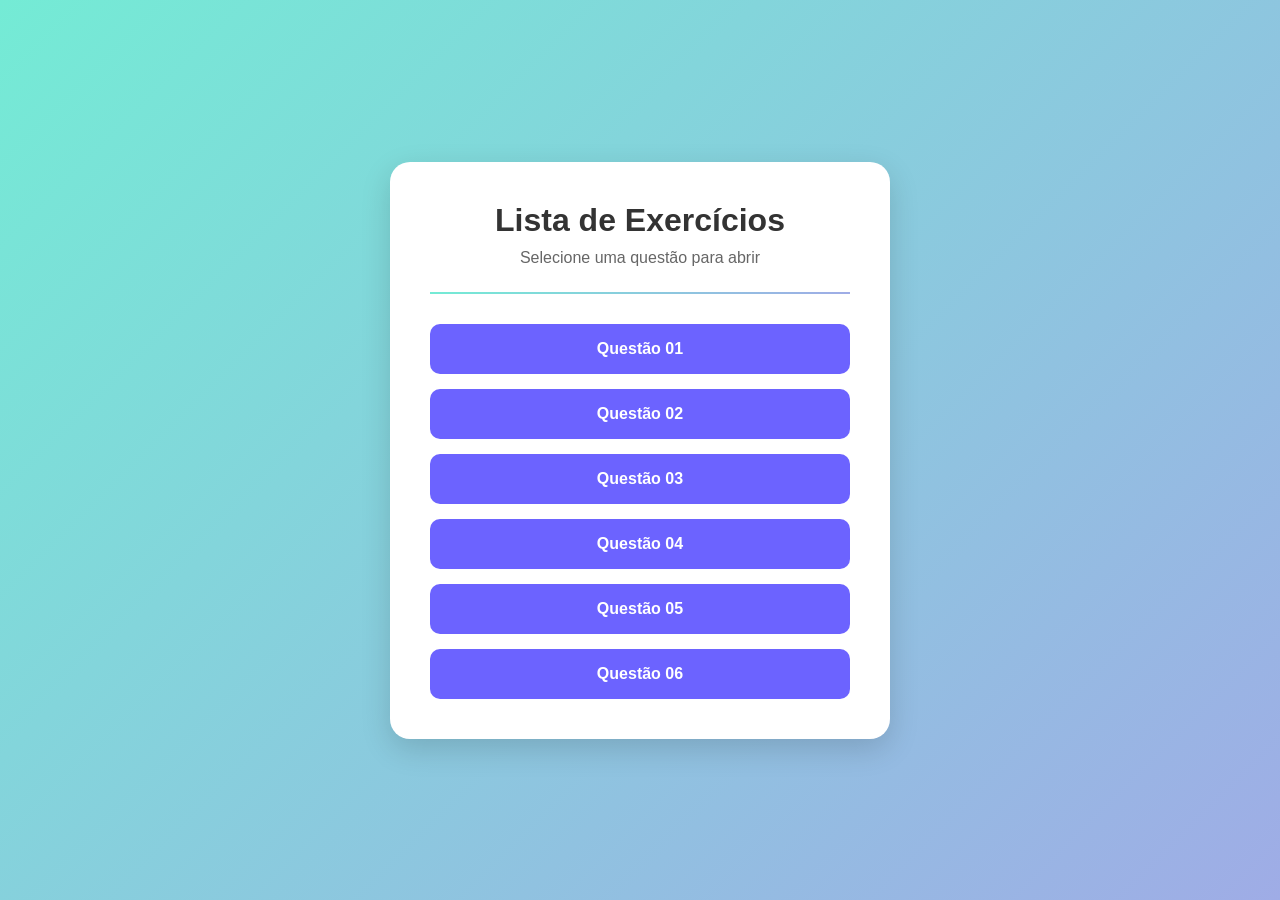
<file: index.html>
<!DOCTYPE html>
<html lang="pt-BR">
<head>
    <meta charset="UTF-8">
    <meta name="viewport" content="width=device-width, initial-scale=1.0">
    <title>Lista de Atividades</title>
    <style>
        *{
            margin: 0;
            padding: 0;
            box-sizing: border-box;
        }

        body{
            font-family: 'Segoe UI', Tahoma, Geneva, Verdana, sans-serif;
            background: linear-gradient(135deg, #74ebd5, #9face6);
            min-height: 100vh;
            display: flex;
            justify-content: center;
            align-items: center;
        }

        #container{
            width: 500px;
            background: #fff;
            padding: 40px;
            border-radius: 20px;
            box-shadow: 0 10px 30px rgba(0,0,0,0.15);
            text-align: center;
        }

        h1{
            color: #333;
            margin-bottom: 10px;
        }

        p{
            color: #666;
            margin-bottom: 25px;
        }

        hr{
            border: none;
            height: 2px;
            background: linear-gradient(to right, #74ebd5, #9face6);
            margin-bottom: 30px;
        }

        .botoes{
            display: flex;
            flex-direction: column;
            gap: 15px;
        }

        button{
            width: 100%;
            height: 50px;
            border: none;
            border-radius: 10px;
            background: #6c63ff;
            color: white;
            font-size: 16px;
            font-weight: bold;
            cursor: pointer;
            transition: 0.3s;
        }

        button:hover{
            background: #5548f0;
            transform: translateY(-2px);
        }
    </style>
</head>
<body>

    <div id="container">
        <h1>Lista de Exercícios</h1>
        <p>Selecione uma questão para abrir</p>

        <hr>

        <div class="botoes">
            <button onclick="location.href='questoes/q01.html'">Questão 01</button>
            <button onclick="location.href='questoes/q02.html'">Questão 02</button>
            <button onclick="location.href='questoes/q03.html'">Questão 03</button>
            <button onclick="location.href='questoes/q04.html'">Questão 04</button>
            <button onclick="location.href='questoes/q05.html'">Questão 05</button>
            <button onclick="location.href='questoes/q06.html'">Questão 06</button>
        </div>
    </div>

</body>
</html>
</file>
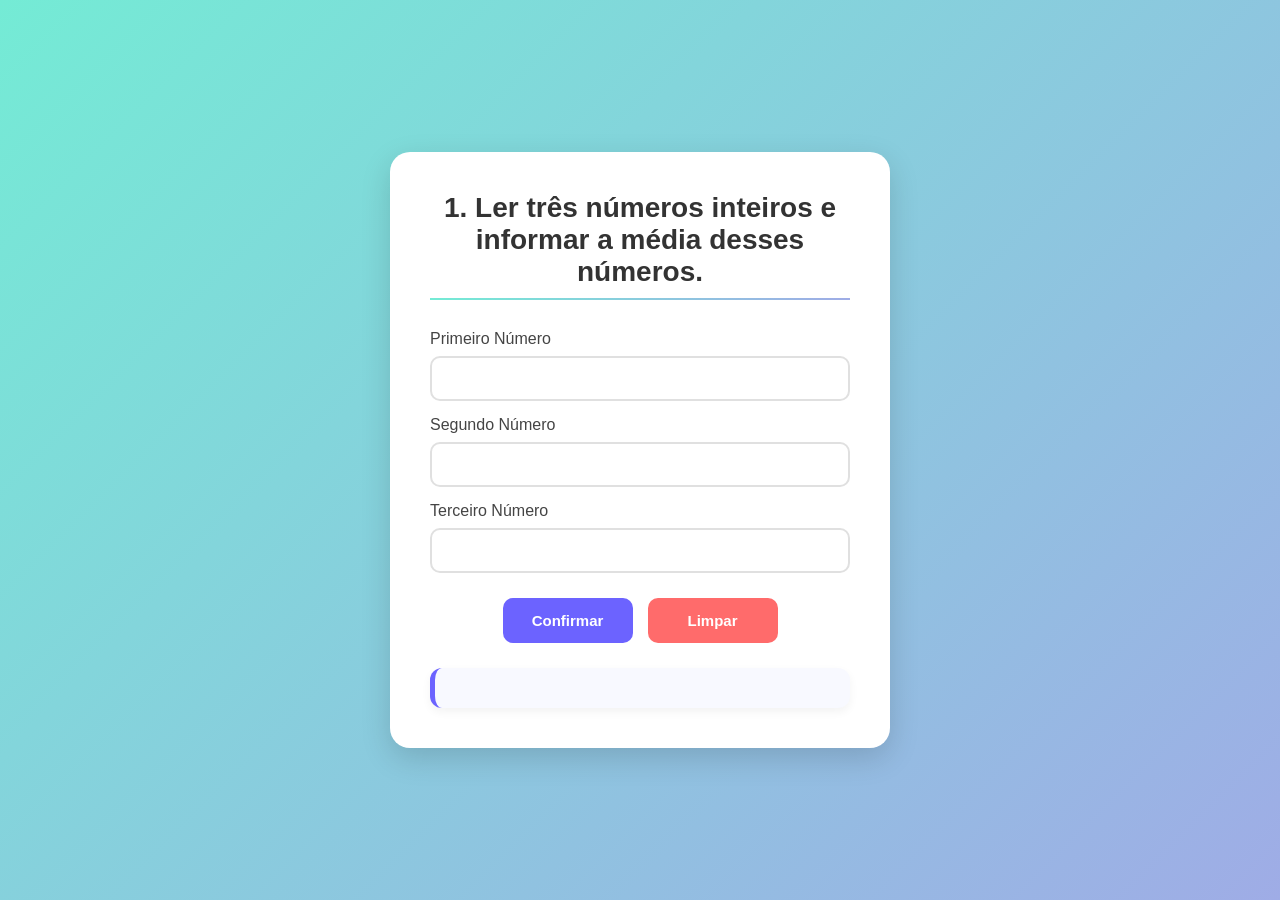
<file: questoes/q01.html>
<!DOCTYPE html>
<html lang="en">
<head>
    <meta charset="UTF-8">
    <meta name="viewport" content="width=device-width, initial-scale=1.0">
    <title>Document</title>
    <link rel="stylesheet" href="questions.css">
</head>
<body>

    <div id="div-form">
        <h2>1. Ler três números inteiros e informar a média desses números.</h2>
        <hr>
        <form id="numeros">
            <label for="num1">Primeiro Número</label>
            <input type="number" name="num1" id="num1">

            <label for="num2">Segundo Número</label>
            <input type="number" name="num2" id="num2">

            <label for="num3">Terceiro Número</label>
            <input type="number" name="num3" id="num3">

            <div id="buttons">
                <button type="submit"> Confirmar</button>
                <button type="reset"> Limpar</button>
            </div>
        </form>

        <div id="div-resultado"></div>
    </div>
    <script src="q01.js"></script>
</body>
</html>
</file>
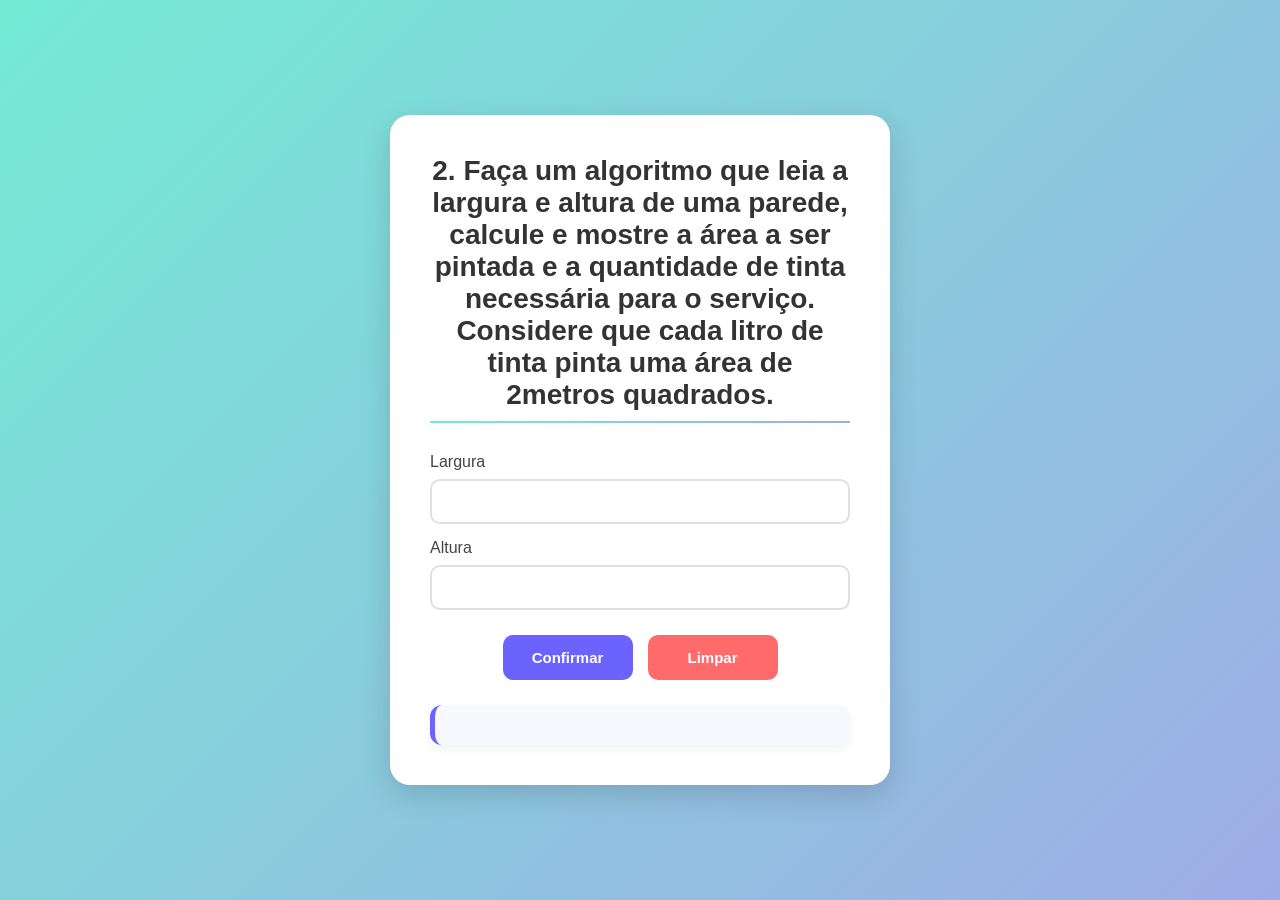
<file: questoes/q02.html>
<!DOCTYPE html>
<html lang="en">
<head>
    <meta charset="UTF-8">
    <meta name="viewport" content="width=device-width, initial-scale=1.0">
    <title>Document</title>
    <link rel="stylesheet" href="questions.css">
</head>
<body>

    <div id="div-form">
        <h2>2. Faça um algoritmo que leia a largura e altura de uma
            parede, calcule e mostre a área a ser pintada e a
            quantidade de tinta necessária para o serviço. Considere
            que cada litro de tinta pinta uma área de 2metros
            quadrados.</h2>
        <hr>
        <form id="medidas">
            <label for="base">Largura</label>
            <input type="base" name="base" id="base">

            <label for="altura">Altura</label>
            <input type="altura" name="altura" id="altura">

            <div id="buttons">
                <button type="submit"> Confirmar</button>
                <button type="reset"> Limpar</button>
            </div>
        </form>

        <div id="div-resultado"></div>
    </div>
    <script src="q02.js"></script>
</body>
</html>
</file>
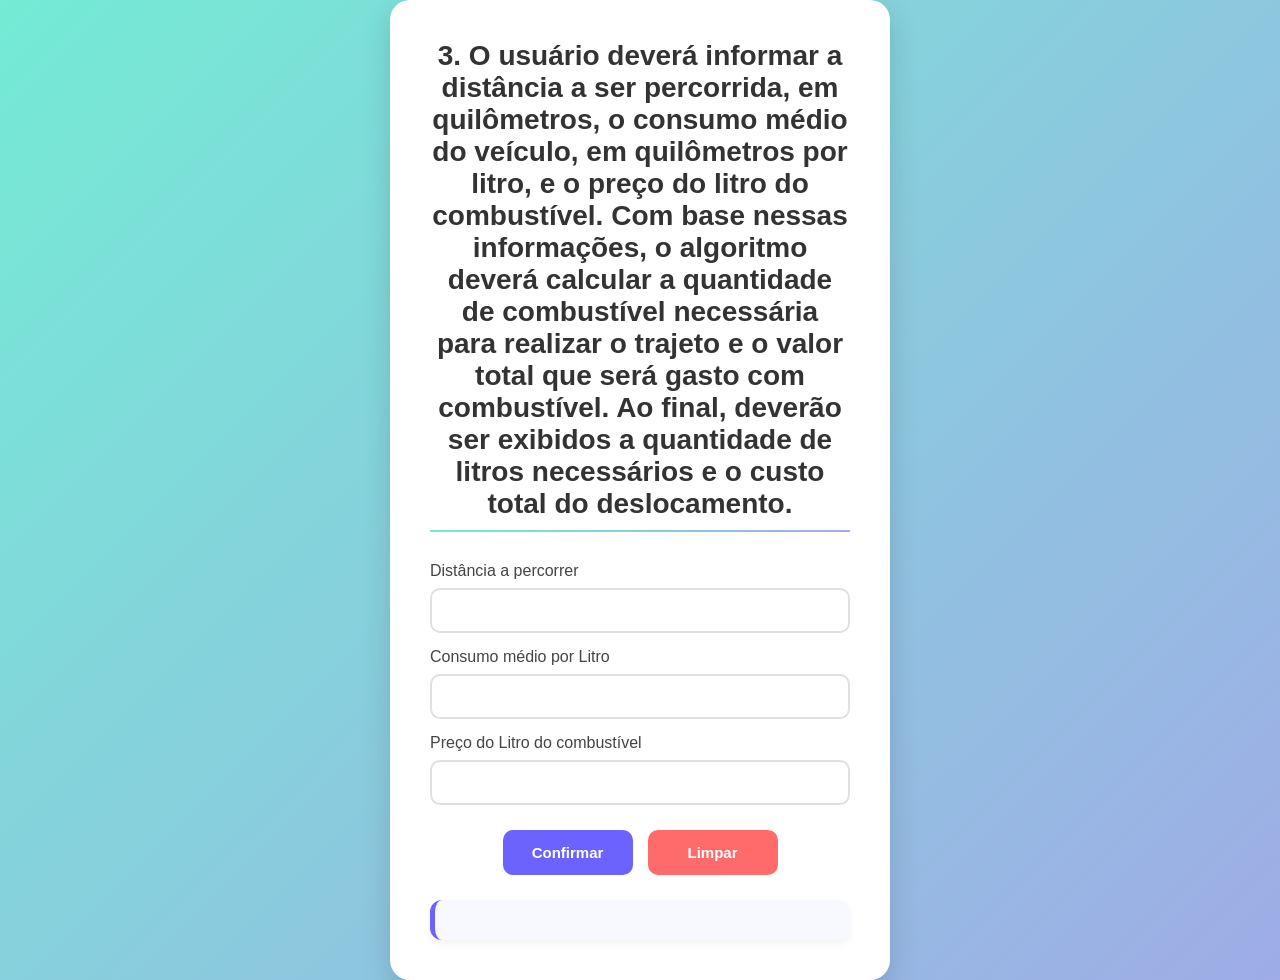
<file: questoes/q03.html>
<!DOCTYPE html>
<html lang="en">
<head>
    <meta charset="UTF-8">
    <meta name="viewport" content="width=device-width, initial-scale=1.0">
    <title>Document</title>
    <link rel="stylesheet" href="questions.css">
</head>
<body>

    <div id="div-form">
        <h2>3. O usuário deverá informar a distância a ser percorrida, em quilômetros, o consumo médio do veículo, em quilômetros por litro, e o preço do litro do combustível. Com base nessas informações, o algoritmo deverá calcular a quantidade de combustível necessária para realizar o trajeto e o valor total que será gasto com combustível. Ao final, deverão ser exibidos a quantidade de litros necessários e o custo total do deslocamento.</h2>
        <hr>
        <form id="dados">
            <label for="distancia">Distância a percorrer</label>
            <input type="distancia" name="distancia" id="distancia">

            <label for="consumo">Consumo médio por Litro</label>
            <input type="consumo" name="consumo" id="consumo">

            <label for="preco">Preço do Litro do combustível</label>
            <input type="preco" name="preco" id="preco">

            <div id="buttons">
                <button type="submit"> Confirmar</button>
                <button type="reset"> Limpar</button>
            </div>
        </form>

        <div id="div-resultado"></div>
    </div>
    <script src="q03.js"></script>
</body>
</html>
</file>
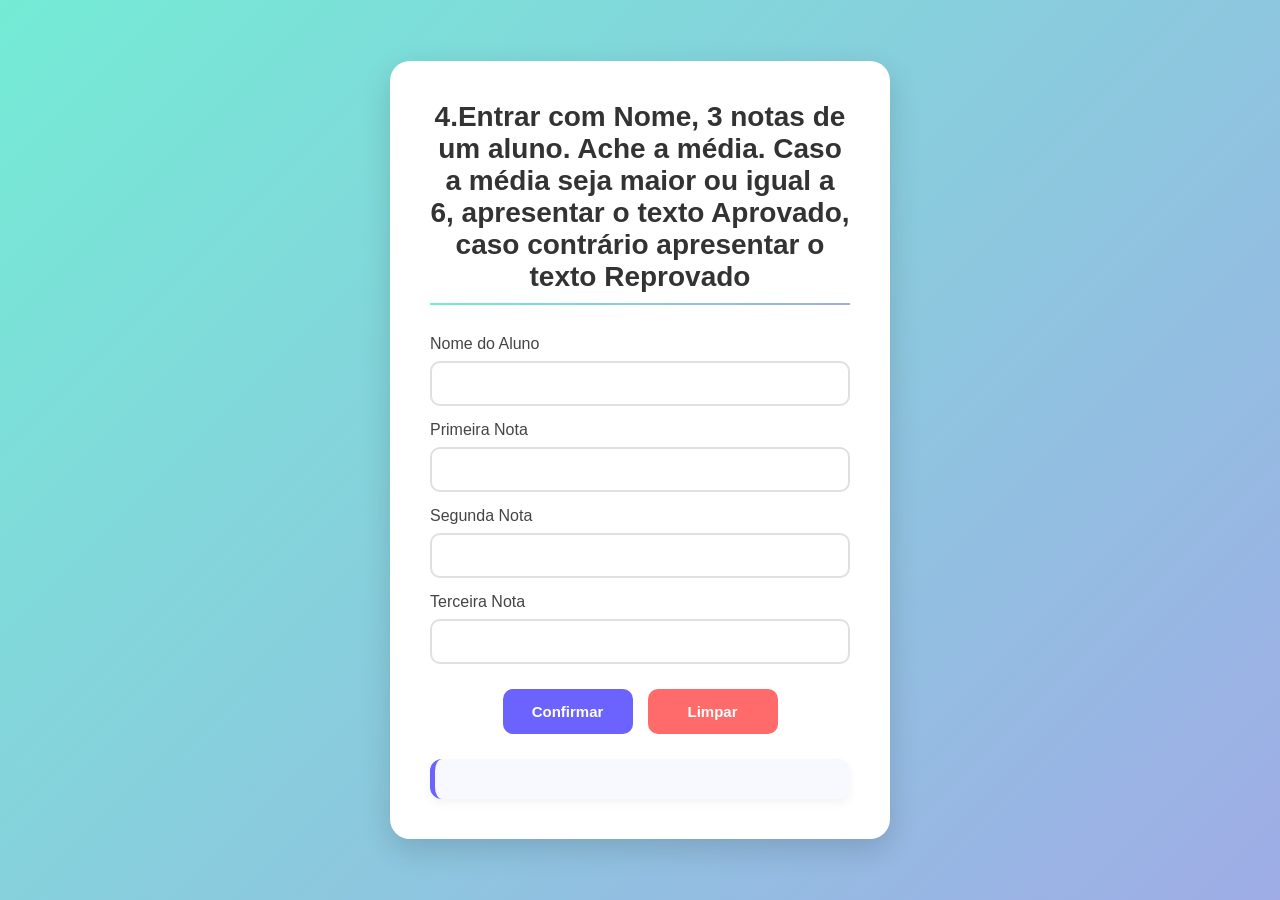
<file: questoes/q04.html>
<!DOCTYPE html>
<html lang="en">
<head>
    <meta charset="UTF-8">
    <meta name="viewport" content="width=device-width, initial-scale=1.0">
    <title>Document</title>
    <link rel="stylesheet" href="questions.css">
</head>
<body>

    <div id="div-form">
        <h2>4.Entrar com Nome, 3 notas de um aluno. Ache a média. Caso
            a média seja maior ou igual a 6, apresentar o texto
            Aprovado, caso contrário apresentar o texto Reprovado</h2>
        <hr>
        <form id="boletim">
            <label for="nome">Nome do Aluno</label>
            <input type="text" name="nome" id="nome">

            <label for="n1">Primeira Nota</label>
            <input type="number" name="n1" id="n1">

            <label for="n2">Segunda Nota</label>
            <input type="number" name="n2" id="n2">

            <label for="n3">Terceira Nota</label>
            <input type="number" name="n3" id="n3">

            <div id="buttons">
                <button type="submit"> Confirmar</button>
                <button type="reset"> Limpar</button>
            </div>
        </form>

        <div id="div-resultado"></div>
    </div>
    <script src="q04.js"></script>
</body>
</html>
</file>
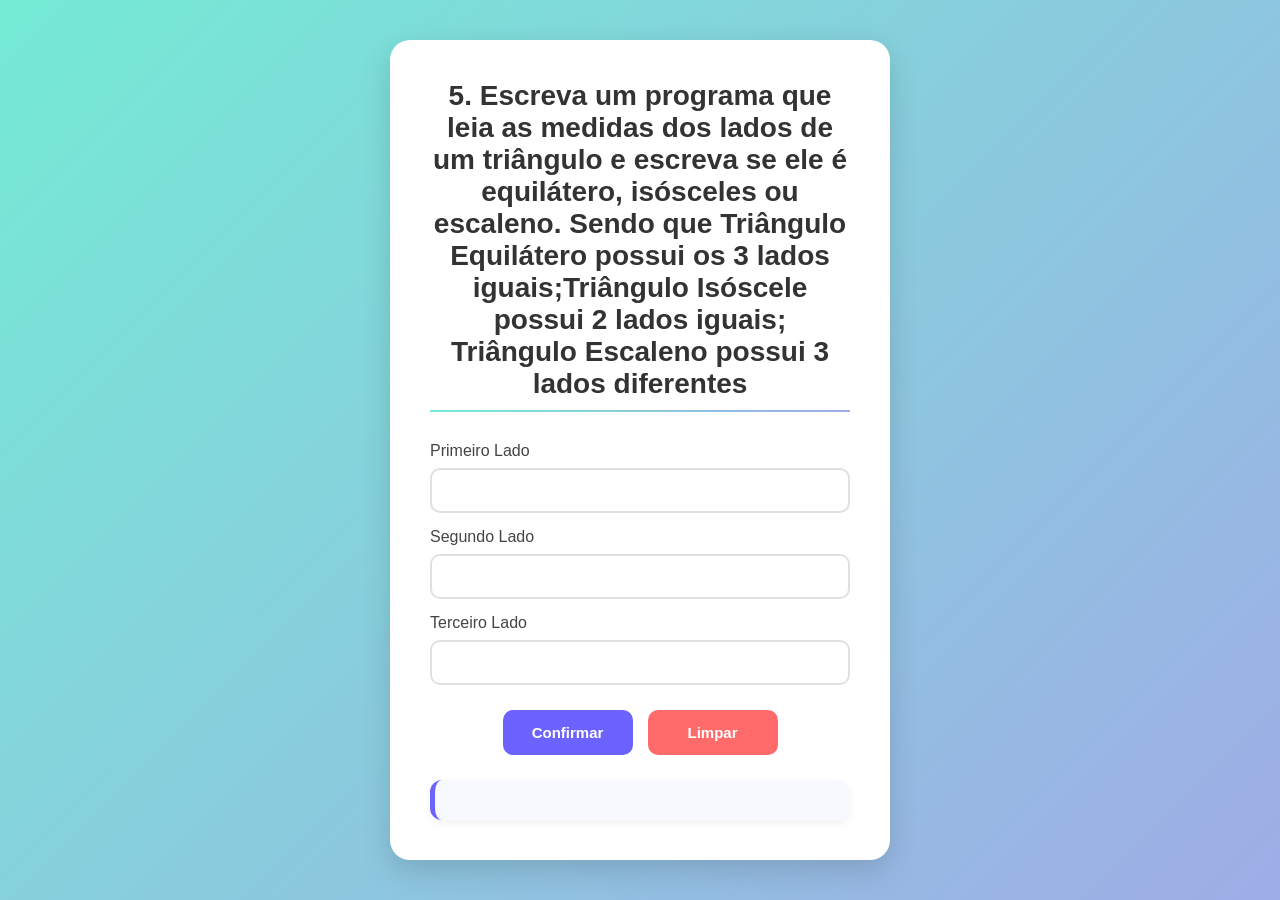
<file: questoes/q05.html>
<!DOCTYPE html>
<html lang="en">
<head>
    <meta charset="UTF-8">
    <meta name="viewport" content="width=device-width, initial-scale=1.0">
    <title>Document</title>
    <link rel="stylesheet" href="questions.css">
</head>
<body>

    <div id="div-form">
        <h2>5. Escreva um programa que leia as medidas dos lados de um
            triângulo e escreva se ele é equilátero, isósceles ou
            escaleno. Sendo que Triângulo Equilátero possui os 3 lados iguais;Triângulo Isóscele possui 2 lados iguais; Triângulo Escaleno possui 3 lados diferentes</h2>
        <hr>
        <form id="lados">
            <label for="lado1">Primeiro Lado</label>
            <input type="number" name="lado1" id="lado1">

            <label for="lado2">Segundo Lado</label>
            <input type="number" name="lado2" id="lado2">

            <label for="lado3">Terceiro Lado</label>
            <input type="number" name="lado3" id="lado3">

            <div id="buttons">
                <button type="submit"> Confirmar</button>
                <button type="reset"> Limpar</button>
            </div>
        </form>

        <div id="div-resultado"></div>
    </div>
    <script src="q05.js"></script>
</body>
</html>
</file>
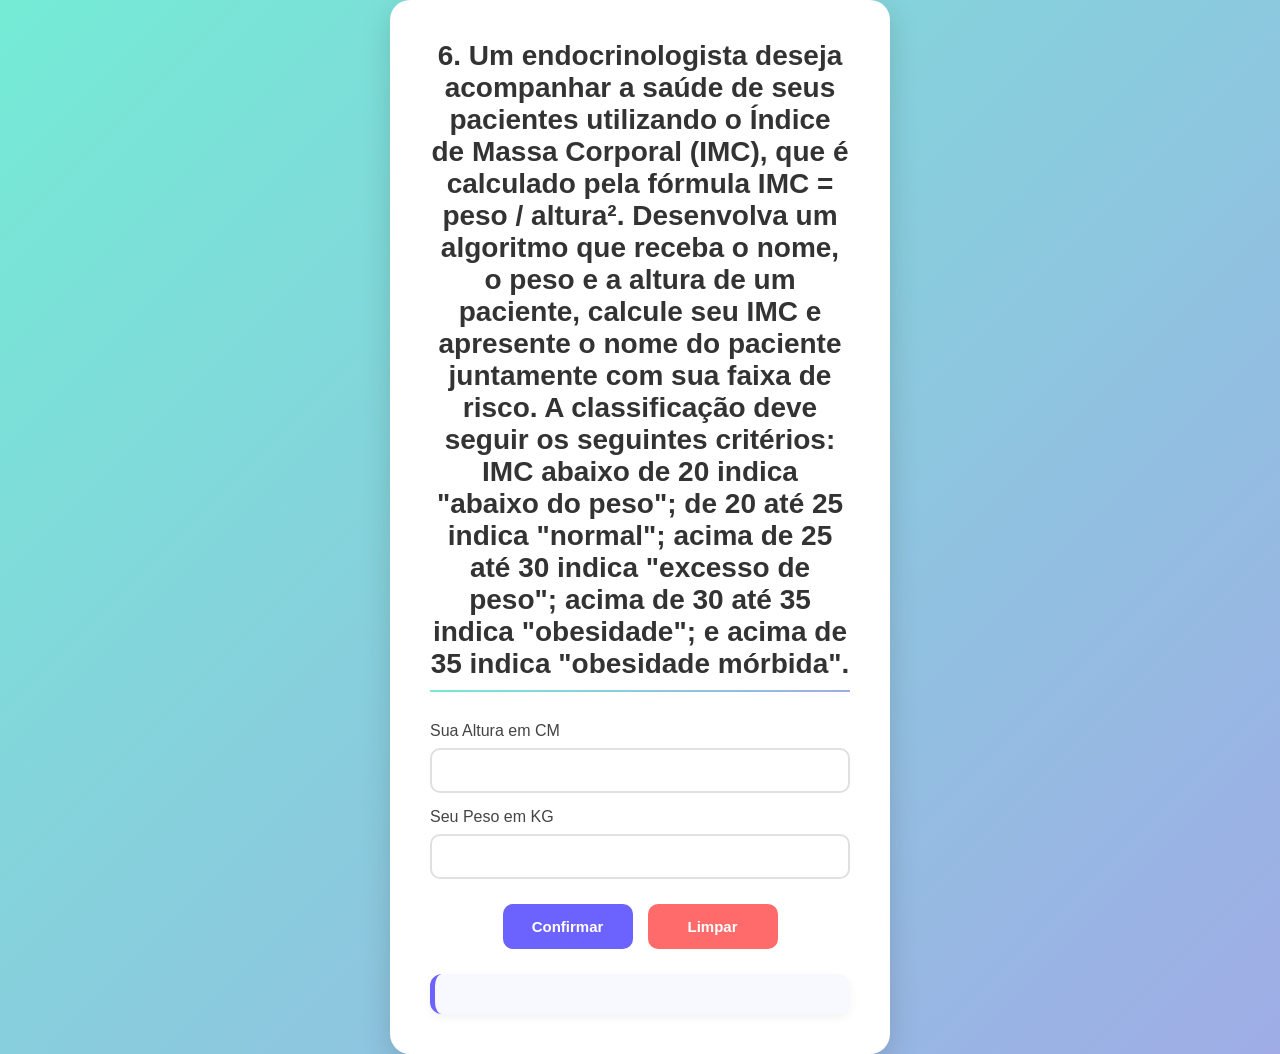
<file: questoes/q06.html>
<!DOCTYPE html>
<html lang="en">
<head>
    <meta charset="UTF-8">
    <meta name="viewport" content="width=device-width, initial-scale=1.0">
    <title>Document</title>
    <link rel="stylesheet" href="questions.css">
</head>
<body>

    <div id="div-form">
        <h2>6. Um endocrinologista deseja acompanhar a saúde de seus pacientes utilizando o Índice de Massa Corporal (IMC), que é calculado pela fórmula IMC = peso / altura². Desenvolva um algoritmo que receba o nome, o peso e a altura de um paciente, calcule seu IMC e apresente o nome do paciente juntamente com sua faixa de risco. A classificação deve seguir os seguintes critérios: IMC abaixo de 20 indica "abaixo do peso"; de 20 até 25 indica "normal"; acima de 25 até 30 indica "excesso de peso"; acima de 30 até 35 indica "obesidade"; e acima de 35 indica "obesidade mórbida".</h2>
        <hr>
        <form id="caracteristicas">
            <label for="altura">Sua Altura em CM</label>
            <input type="number" name="altura" id="altura">

            <label for="peso">Seu Peso em KG</label>
            <input type="number" name="peso" id="peso">

            <div id="buttons">
                <button type="submit"> Confirmar</button>
                <button type="reset"> Limpar</button>
            </div>
        </form>

        <div id="div-resultado"></div>
    </div>
    <script src="q06.js"></script>
</body>
</html>
</file>
<file: questoes/questions.css>
* {
    margin: 0;
    padding: 0;
    box-sizing: border-box;
}

body {
    font-family: 'Segoe UI', Tahoma, Geneva, Verdana, sans-serif;
    background: linear-gradient(135deg, #74ebd5, #9face6);
    min-height: 100vh;
    display: flex;
    justify-content: center;
    align-items: center;
}

#div-form {
    width: 500px;
    padding: 40px;
    background: #ffffff;
    border-radius: 20px;
    box-shadow: 0 10px 30px rgba(0, 0, 0, 0.15);
}

h2 {
    font-size: 28px;
    color: #333;
    text-align: center;
    margin-bottom: 10px;
}

hr {
    border: none;
    height: 2px;
    background: linear-gradient(to right, #74ebd5, #9face6);
    margin-bottom: 30px;
}

label {
    display: block;
    font-size: 16px;
    color: #444;
    margin-bottom: 8px;
    margin-top: 15px;
}

input {
    width: 100%;
    height: 45px;
    padding: 10px;
    border: 2px solid #e0e0e0;
    border-radius: 10px;
    font-size: 16px;
    transition: 0.3s;
}

input:focus {
    outline: none;
    border-color: #6c63ff;
    box-shadow: 0 0 10px rgba(108, 99, 255, 0.3);
}

#buttons {
    display: flex;
    justify-content: center;
    gap: 15px;
    margin-top: 25px;
}

button {
    width: 130px;
    height: 45px;
    border: none;
    border-radius: 10px;
    background: #6c63ff;
    color: white;
    font-size: 15px;
    font-weight: bold;
    cursor: pointer;
    transition: 0.3s;
}

button:hover {
    background: #5548f0;
    transform: translateY(-2px);
}

button[type="reset"] {
    background: #ff6b6b;
}

button[type="reset"]:hover {
    background: #e85a5a;
}

#div-resultado {
    margin-top: 25px;
    padding: 20px;
    border-radius: 12px;
    background: #f8f9ff;
    border-left: 5px solid #6c63ff;
    font-size: 18px;
    color: #333;
    text-align: center;
    line-height: 1.8;
    box-shadow: 0 4px 10px rgba(0, 0, 0, 0.05);
}
</file>
